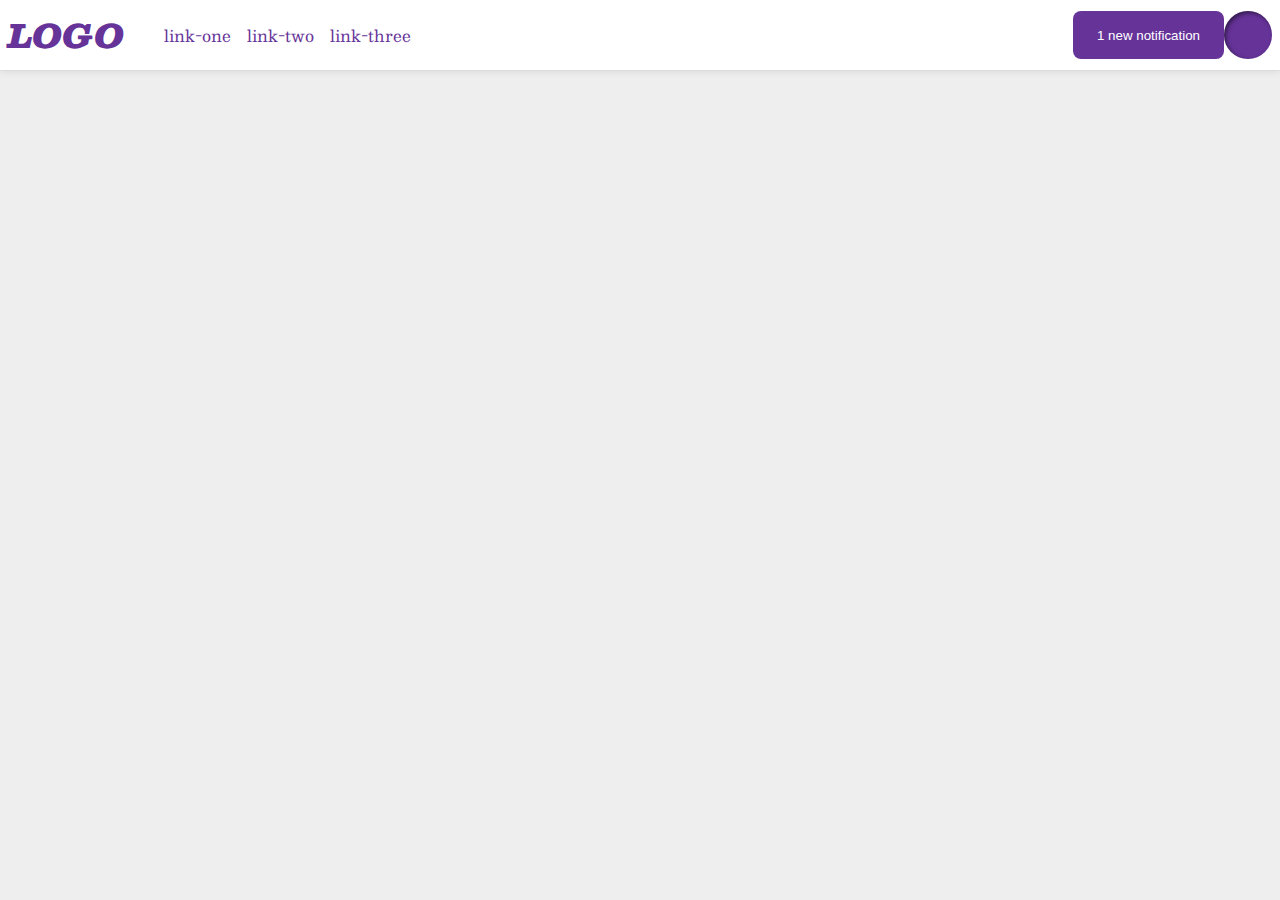
<file: foundations/flex/03-flex-header-2/index.html>
<!DOCTYPE html>
<html lang="en">
  <head>
    <meta charset="UTF-8">
    <meta http-equiv="X-UA-Compatible" content="IE=edge">
    <meta name="viewport" content="width=device-width, initial-scale=1.0">
    <title>Flex Header 2</title>
    <link rel="stylesheet" href="style.css">
  </head>
  <body>
    <div class="header">
      <div class="left">
        <div class="logo">
          LOGO
        </div>
        <ul class="links">
          <li><a href="https://google.com">link-one</a></li>
          <li><a href="https://google.com">link-two</a></li>
          <li><a href="https://google.com">link-three</a></li>
        </ul>
      </div>
      <div class="right">
        <button class="notifications">
          1 new notification
        </button>
        <div class="profile-image"></div>
      </div>
    </div>
  </body>
</html>
</file>
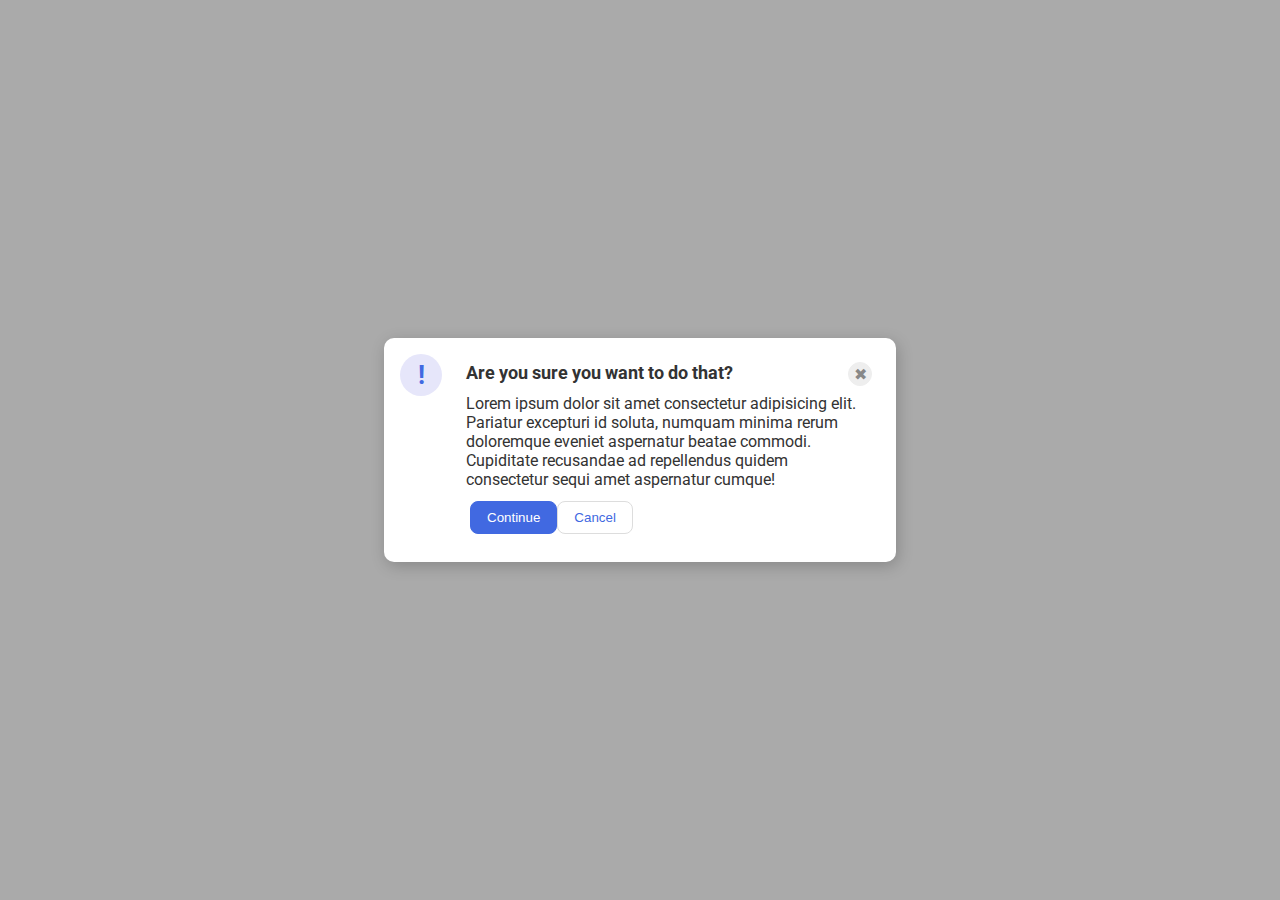
<file: foundations/flex/05-flex-modal/index.html>
<!DOCTYPE html>
<html lang="en">
  <head>
    <meta charset="UTF-8">
    <meta http-equiv="X-UA-Compatible" content="IE=edge">
    <meta name="viewport" content="width=device-width, initial-scale=1.0">
    <link rel="stylesheet" href="style.css">
    <title>Modal</title>
  </head>
  <body>
    <div class="modal">
      <div class="icon">!</div>
      <div class="container">
        <div class="title">
          <div class="header">Are you sure you want to do that?</div>
          <button class="close-button">✖</button>
        </div>
        <div class="text">Lorem ipsum dolor sit amet consectetur adipisicing elit. Pariatur excepturi id soluta, numquam minima rerum doloremque eveniet aspernatur beatae commodi. Cupiditate recusandae ad repellendus quidem consectetur sequi amet aspernatur cumque!</div>
        <div class="buttons">
          <button class="continue">Continue</button>
          <button class="cancel">Cancel</button>
        </div>
      </div>
    </div>
  </body>
</html>
</file>
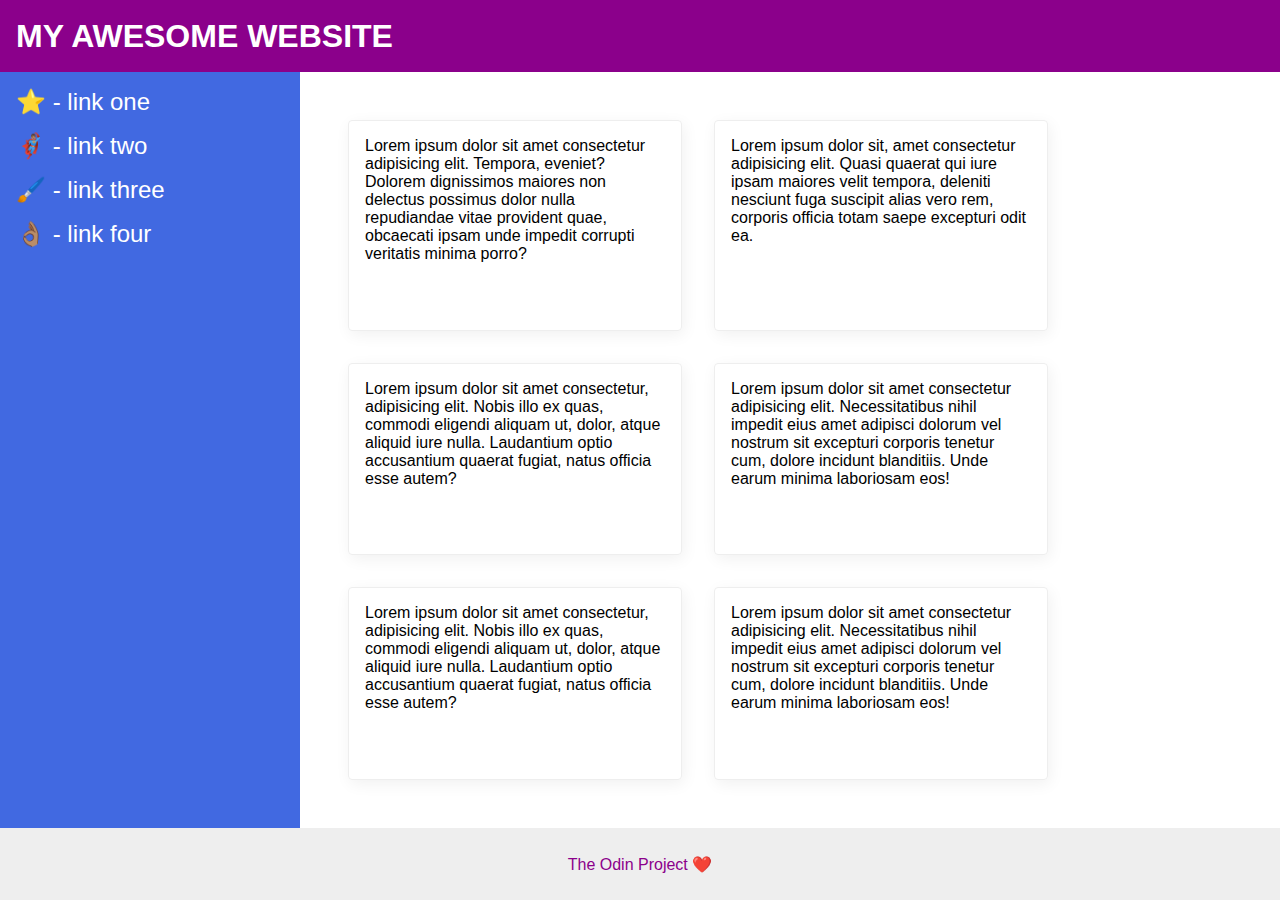
<file: foundations/flex/07-flex-layout-2/index.html>
<!DOCTYPE html>
<html lang="en">
  <head>
    <meta charset="UTF-8">
    <meta http-equiv="X-UA-Compatible" content="IE=edge">
    <meta name="viewport" content="width=device-width, initial-scale=1.0">
    <title>The Holy Grail</title>
    <link rel="stylesheet" href="style.css">
  </head>
  <body>
    <div class="header">
      MY AWESOME WEBSITE
    </div>
    <div class="content">
      <div class="sidebar">
        <ul>
          <li><a href="#">⭐ - link one</a></li>
          <li><a href="#">🦸🏽‍♂️ - link two</a></li>
          <li><a href="#">🖌️ - link three</a></li>
          <li><a href="#">👌🏽 - link four</a></li>
        </ul>
      </div>
      <div class="cards">
        <div class="card">Lorem ipsum dolor sit amet consectetur adipisicing elit. Tempora, eveniet? Dolorem dignissimos maiores non delectus possimus dolor nulla repudiandae vitae provident quae, obcaecati ipsam unde impedit corrupti veritatis minima porro?</div>
        <div class="card">Lorem ipsum dolor sit, amet consectetur adipisicing elit. Quasi quaerat qui iure ipsam maiores velit tempora, deleniti nesciunt fuga suscipit alias vero rem, corporis officia totam saepe excepturi odit ea.</div>
        <div class="card">Lorem ipsum dolor sit amet consectetur, adipisicing elit. Nobis illo ex quas, commodi eligendi aliquam ut, dolor, atque aliquid iure nulla. Laudantium optio accusantium quaerat fugiat, natus officia esse autem?</div>
        <div class="card">Lorem ipsum dolor sit amet consectetur adipisicing elit. Necessitatibus nihil impedit eius amet adipisci dolorum vel nostrum sit excepturi corporis tenetur cum, dolore incidunt blanditiis. Unde earum minima laboriosam eos!</div>
        <div class="card">Lorem ipsum dolor sit amet consectetur, adipisicing elit. Nobis illo ex quas, commodi eligendi aliquam ut, dolor, atque aliquid iure nulla. Laudantium optio accusantium quaerat fugiat, natus officia esse autem?</div>
        <div class="card">Lorem ipsum dolor sit amet consectetur adipisicing elit. Necessitatibus nihil impedit eius amet adipisci dolorum vel nostrum sit excepturi corporis tenetur cum, dolore incidunt blanditiis. Unde earum minima laboriosam eos!</div>
      </div>
    </div>
    <div class="footer">
      The Odin Project ❤️
    </div>
  </body>
</html>
</file>
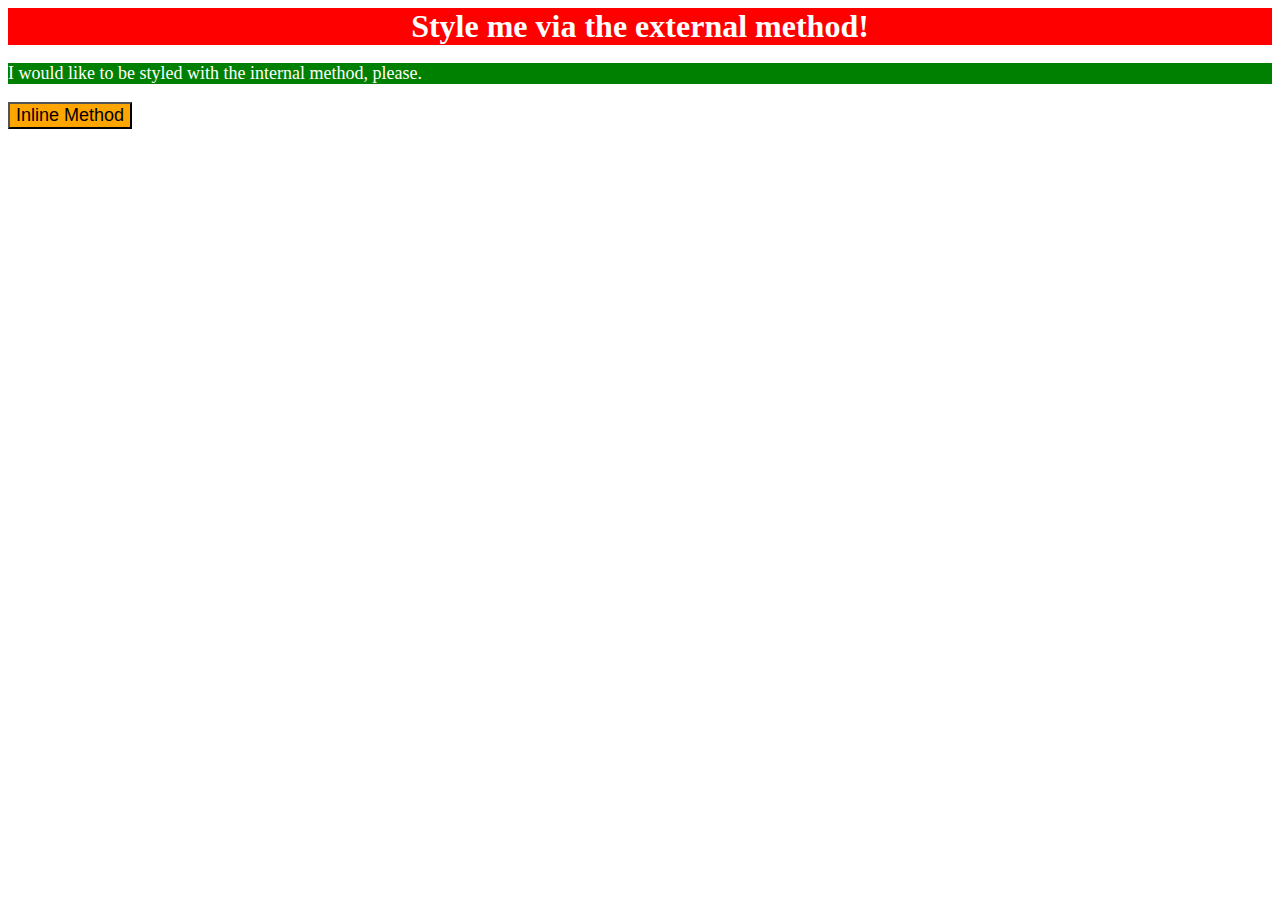
<file: foundations/intro-to-css/01-css-methods/index.html>
<!DOCTYPE html>
<html lang="en">
  <head>
    <meta charset="UTF-8">
    <meta http-equiv="X-UA-Compatible" content="IE=edge">
    <meta name="viewport" content="width=device-width, initial-scale=1.0">
    <title>Methods for Adding CSS</title>
    <link rel="stylesheet" href="styles.css">
    <style>
      p {
        background-color: green;
        color: white;
        font-size: 18px;
      }
    </style>
  </head>
  <body>
    <div>Style me via the external method!</div>
    <p>I would like to be styled with the internal method, please.</p>
    <button style="background-color: orange; font-size: 18px;">Inline Method</button>
  </body>
</html>
</file>
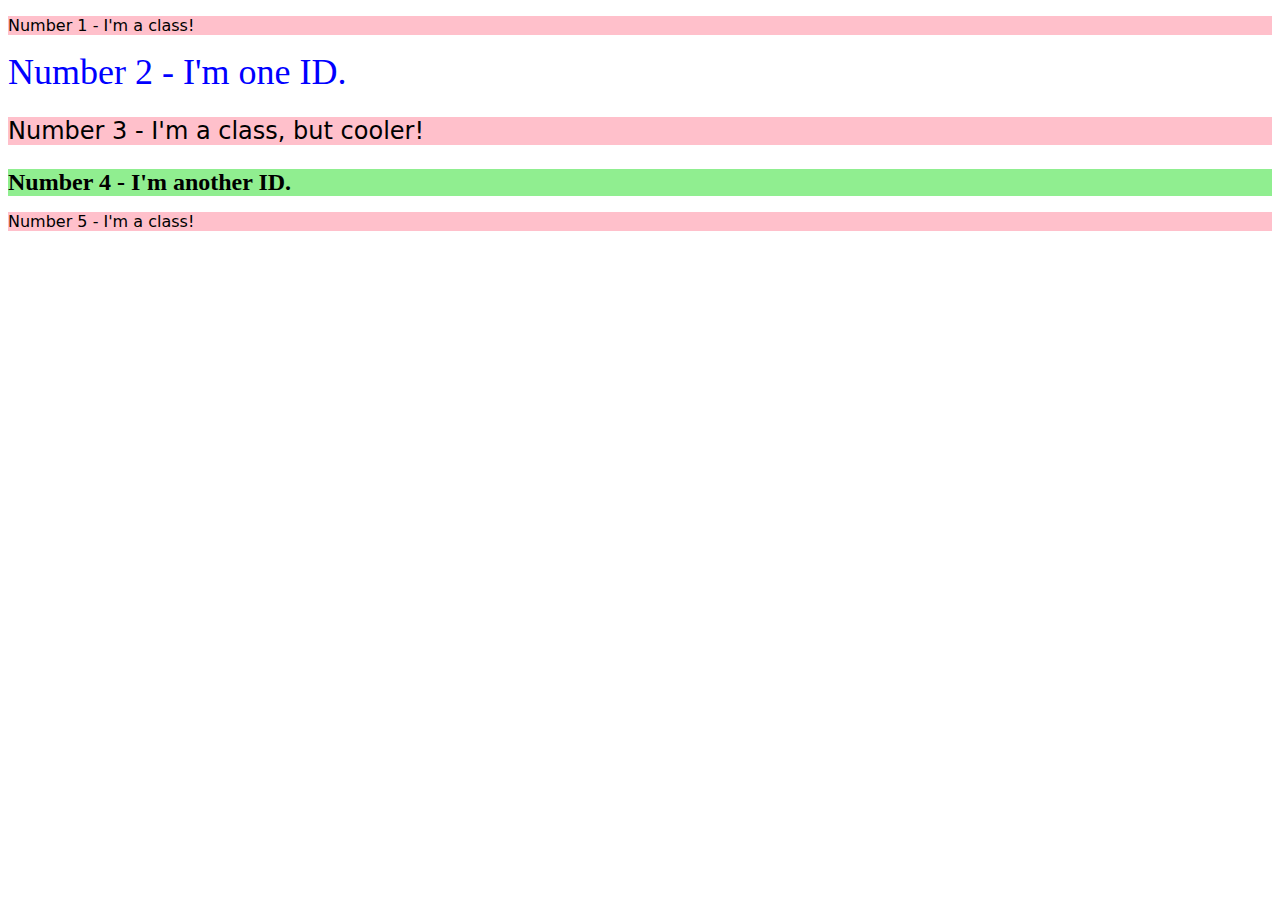
<file: foundations/intro-to-css/02-class-id-selectors/index.html>
<!DOCTYPE html>
<html lang="en">
  <head>
    <meta charset="UTF-8">
    <meta http-equiv="X-UA-Compatible" content="IE=edge">
    <meta name="viewport" content="width=device-width, initial-scale=1.0">
    <title>Class and ID Selectors</title>
    <link rel="stylesheet" href="style.css">
  </head>
  <body>
    <p class="same">Number 1 - I'm a class!</p>
    <div id="two">Number 2 - I'm one ID.</div>
    <p class="same font-adjust">Number 3 - I'm a class, but cooler!</p>
    <div id="four">Number 4 - I'm another ID.</div>
    <p class="same">Number 5 - I'm a class!</p>
  </body>
</html>
</file>
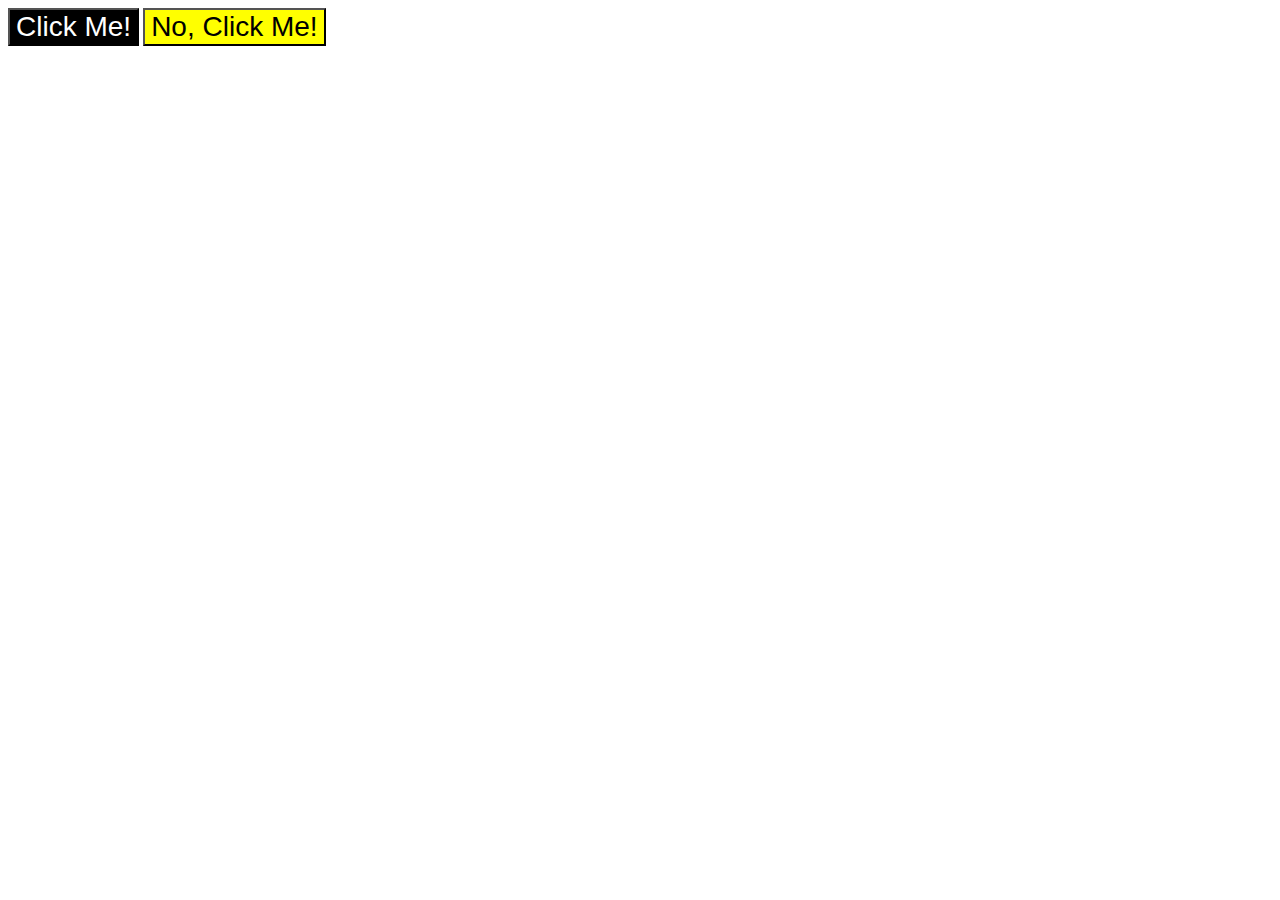
<file: foundations/intro-to-css/03-grouping-selectors/index.html>
<!DOCTYPE html>
<html lang="en">
  <head>
    <meta charset="UTF-8">
    <meta http-equiv="X-UA-Compatible" content="IE=edge">
    <meta name="viewport" content="width=device-width, initial-scale=1.0">
    <title>Grouping Selectors</title>
    <link rel="stylesheet" href="style.css">
  </head>
  <body>
    <button class="Yes">Click Me!</button>
    <button class="No">No, Click Me!</button>
  </body>
</html>
</file>
<file: foundations/flex/03-flex-header-2/style.css>
/* this is some magical font-importing.  
you'll learn about it later. */
@import url('https://fonts.googleapis.com/css2?family=Besley:ital,wght@0,400;1,900&display=swap');

body {
  margin: 0;
  background: #eee;
  font-family: Besley, serif;
}

.header {
  background: white;
  border-bottom: 1px solid #ddd;
  box-shadow: 0 0 8px rgba(0,0,0,.1);
  display: flex;
  align-items: center;
  justify-content: space-between;
  padding: 8px;
}

.left {
  display: flex;
  justify-content: flex-start;
}

.right {
  display: flex;
  justify-content: flex-end;
}

.profile-image {
  background: rebeccapurple;
  box-shadow: inset 2px 2px 4px rgba(0,0,0,.5);
  border-radius: 50%;
  width: 48px;
  height: 48px;
}

.logo {
  color: rebeccapurple;
  font-size: 32px;
  font-weight: 900;
  font-style: italic;
}

button {
  border: none;
  border-radius: 8px;
  background: rebeccapurple;
  color: white;
  padding: 8px 24px;
}

a {
  /* this removes the line under our links */
  text-decoration: none;
  color: rebeccapurple;
}

ul {
  list-style-type: none;
  display: flex;
  margin: 0px;
  align-items: center;
  gap: 16px;
}
</file>
<file: foundations/flex/05-flex-modal/style.css>
@import url('https://fonts.googleapis.com/css2?family=Roboto:wght@400;700&display=swap');

html, body {
  height: 100%;
}

body {
  font-family: Roboto, sans-serif;
  margin: 0;
  background: #aaa;
  color: #333;
  /* I'll give you this one for free lol */
  display: flex;
  align-items: center;
  justify-content: center;
}

.modal {
  background: white;
  width: 480px;
  border-radius: 10px;
  box-shadow: 2px 4px 16px rgba(0,0,0,.2);
  padding: 16px;
  display: flex;
  gap: 16px;
}

.container {
  display: flex;
  flex-direction: column;
  padding: 8px;
}

.title {
  display: flex;
  justify-content: space-between;
  margin-bottom: 8px;
}

.buttons {
  display: flex;
  padding-top: 8px;
  margin: 4px;
}

.header {
  font-weight: bold;
  font-size: 18px;
}

.icon {
  color: royalblue;
  font-size: 26px;
  font-weight: 700;
  background: lavender;
  width: 42px;
  height: 42px;
  border-radius: 50%;
  display: flex;
  align-items: center;
  justify-content: center;
  flex-shrink: 0;
}

.close-button {
  background: #eee;
  border-radius: 50%;
  color: #888;
  font-weight: 400;
  font-size: 16px;
  height: 24px;
  width: 24px;
  display: flex;
  align-items: center;
  justify-content: center;
  border: 1px solid #eee;
  padding: 0;
}

button {
  cursor: pointer;
  padding: 8px 16px;
  border-radius: 8px;
}

button.continue {
  background: royalblue;
  border: 1px solid royalblue;
  color: white;
}

button.cancel {
  background: white;
  border: 1px solid #ddd;
  color: royalblue;
}
</file>
<file: foundations/flex/07-flex-layout-2/style.css>
body {
  font-family: -apple-system, BlinkMacSystemFont, 'Segoe UI', Roboto, Oxygen, Ubuntu, Cantarell, 'Open Sans', 'Helvetica Neue', sans-serif;
  margin: 0;
  min-height: 100vh;
  display: flex;
  flex-direction: column;
}

.header {
  height: 72px;
  background: darkmagenta;
  color: white;
  display: flex;
  align-items: center;
  padding: 0 16px;
  font-size: 32px;
  font-weight: 900;
}

.content {
  flex: 1;
  display: flex;

}

.footer {
  height: 72px;
  background: #eee;
  color: darkmagenta;
  display: flex;
  align-items: center;
  justify-content: center;
}

.sidebar {
  width: 300px;
  padding: 8px;
  background: royalblue;
  box-sizing: border-box;
  flex-shrink: 0;
  padding: 16px;
}

a {
  color: white;
  text-decoration: none;
  font-size: 24px;
}

li {
  margin-bottom: 16px;
}

ul {
  list-style-type: none;
  margin: 0;
  padding: 0;
}

.cards {
  padding: 48px;
  display: flex;
  flex-wrap: wrap;
  gap: 32px;
}

.card {
  border: 1px solid #eee;
  box-shadow: 2px 4px 16px rgba(0,0,0,.06);
  border-radius: 4px;
  padding: 16px;
  width: 300px;
}
</file>
<file: foundations/intro-to-css/01-css-methods/styles.css>
div {
    background-color: red;
    color: white;
    font-size: 32px;
    text-align: center;
    font-weight: bold;
}
</file>
<file: foundations/intro-to-css/02-class-id-selectors/style.css>
.same {
    background-color: pink;
    font-family: "Verdana", "DejaVu Sans", sans-serif;
}

.font-adjust {
    font-size: 24px;
}

#two {
    color: blue;
    font-size: 36px;
}

#four {
    background-color: lightgreen;
    font-size: 24px;
    font-weight: bold;
}
</file>
<file: foundations/intro-to-css/03-grouping-selectors/style.css>
button {
    font-size: 28px;
    font-family: Helvetica, 'Times New Roman', sans-serif;
}

.Yes {
    background-color: black;
    color: white;
}

.No {
    background-color: yellow;
}
</file>
